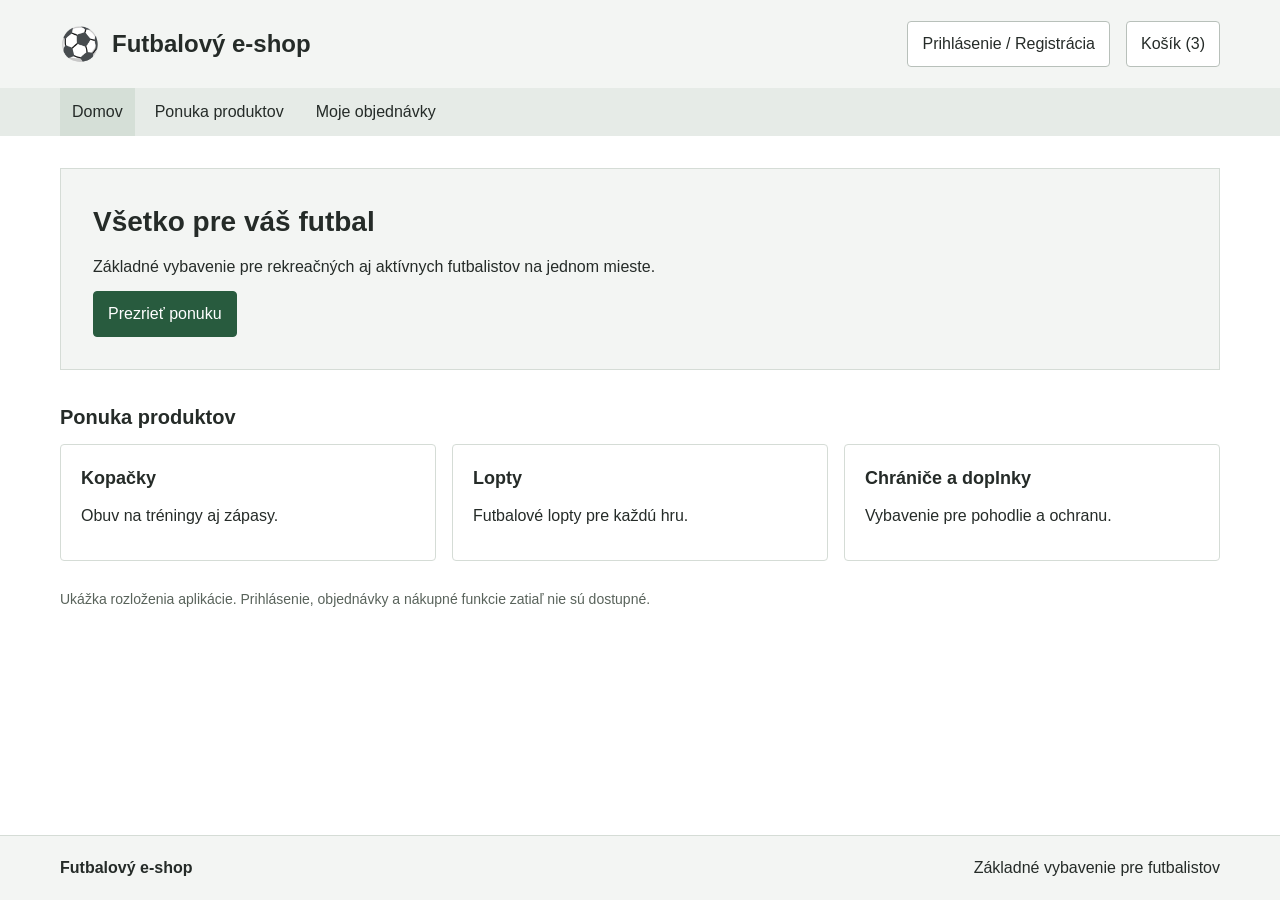
<file: html/index.html>
<!DOCTYPE html>
<html lang="sk">
<head>
    <meta charset="UTF-8">
    <meta name="viewport" content="width=device-width, initial-scale=1.0">
    <title>Domov | Futbalový e-shop</title>
    <link rel="stylesheet" href="style.css">
</head>
<body>
    <header class="header">
        <div class="container header-content">
            <a class="brand" href="index.html"><span class="logo" aria-hidden="true">⚽</span> Futbalový e-shop</a>
            <div class="header-actions">
                <button type="button">Prihlásenie / Registrácia</button>
                <a class="button" href="kosik.html">Košík (3)</a>
            </div>
        </div>
    </header>

    <nav class="navigation" aria-label="Hlavná navigácia">
        <div class="container nav-content">
            <a href="index.html" aria-current="page">Domov</a>
            <a href="#ponuka">Ponuka produktov</a>
            <button type="button">Moje objednávky</button>
        </div>
    </nav>

    <main class="container">
        <section class="welcome">
            <h1>Všetko pre váš futbal</h1>
            <p>Základné vybavenie pre rekreačných aj aktívnych futbalistov na jednom mieste.</p>
            <a class="button primary" href="#ponuka">Prezrieť ponuku</a>
        </section>

        <section id="ponuka" aria-labelledby="ponuka-title">
            <h2 id="ponuka-title">Ponuka produktov</h2>
            <div class="categories">
                <article class="panel">
                    <h3>Kopačky</h3>
                    <p>Obuv na tréningy aj zápasy.</p>
                </article>
                <article class="panel">
                    <h3>Lopty</h3>
                    <p>Futbalové lopty pre každú hru.</p>
                </article>
                <article class="panel">
                    <h3>Chrániče a doplnky</h3>
                    <p>Vybavenie pre pohodlie a ochranu.</p>
                </article>
            </div>
        </section>
        <p class="note">Ukážka rozloženia aplikácie. Prihlásenie, objednávky a nákupné funkcie zatiaľ nie sú dostupné.</p>
    </main>

    <footer class="footer">
        <div class="container footer-content">
            <strong>Futbalový e-shop</strong>
            <span>Základné vybavenie pre futbalistov</span>
        </div>
    </footer>
</body>
</html>
</file>
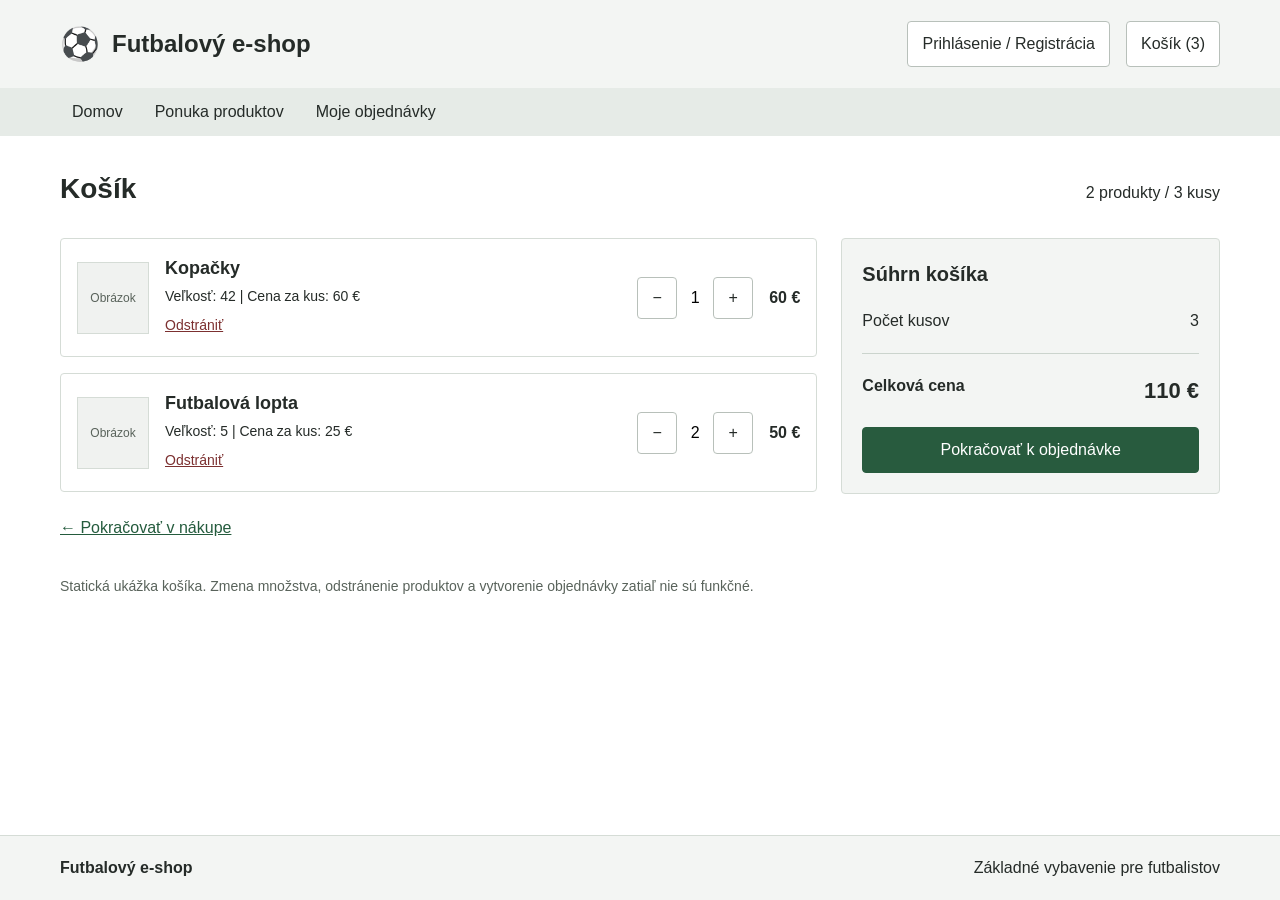
<file: html/kosik.html>
<!DOCTYPE html>
<html lang="sk">
<head>
    <meta charset="UTF-8">
    <meta name="viewport" content="width=device-width, initial-scale=1.0">
    <title>Košík | Futbalový e-shop</title>
    <link rel="stylesheet" href="style.css">
</head>
<body>
    <header class="header">
        <div class="container header-content">
            <a class="brand" href="index.html"><span class="logo" aria-hidden="true">⚽</span> Futbalový e-shop</a>
            <div class="header-actions">
                <button type="button">Prihlásenie / Registrácia</button>
                <a class="button" href="kosik.html" aria-current="page">Košík (3)</a>
            </div>
        </div>
    </header>

    <nav class="navigation" aria-label="Hlavná navigácia">
        <div class="container nav-content">
            <a href="index.html">Domov</a>
            <a href="index.html#ponuka">Ponuka produktov</a>
            <button type="button">Moje objednávky</button>
        </div>
    </nav>

    <main class="container">
        <div class="page-heading">
            <h1>Košík</h1>
            <p>2 produkty / 3 kusy</p>
        </div>

        <div class="cart-layout">
            <section aria-label="Produkty v košíku">
                <article class="cart-item">
                    <div class="product-image" aria-hidden="true">Obrázok</div>
                    <div class="product-info">
                        <h2>Kopačky</h2>
                        <p>Veľkosť: 42 | Cena za kus: 60 €</p>
                        <button class="remove" type="button" aria-label="Odstrániť kopačky">Odstrániť</button>
                    </div>
                    <div class="quantity" role="group" aria-label="Množstvo kopačiek">
                        <button type="button" aria-label="Znížiť množstvo kopačiek">−</button>
                        <input type="text" value="1" readonly aria-label="Počet kopačiek">
                        <button type="button" aria-label="Zvýšiť množstvo kopačiek">+</button>
                    </div>
                    <strong class="item-price">60 €</strong>
                </article>

                <article class="cart-item">
                    <div class="product-image" aria-hidden="true">Obrázok</div>
                    <div class="product-info">
                        <h2>Futbalová lopta</h2>
                        <p>Veľkosť: 5 | Cena za kus: 25 €</p>
                        <button class="remove" type="button" aria-label="Odstrániť futbalovú loptu">Odstrániť</button>
                    </div>
                    <div class="quantity" role="group" aria-label="Množstvo futbalových lôpt">
                        <button type="button" aria-label="Znížiť množstvo lôpt">−</button>
                        <input type="text" value="2" readonly aria-label="Počet lôpt">
                        <button type="button" aria-label="Zvýšiť množstvo lôpt">+</button>
                    </div>
                    <strong class="item-price">50 €</strong>
                </article>
                <a class="back-link" href="index.html#ponuka">← Pokračovať v nákupe</a>
            </section>

            <section class="summary panel" aria-labelledby="summary-title">
                <h2 id="summary-title">Súhrn košíka</h2>
                <dl>
                    <div><dt>Počet kusov</dt><dd>3</dd></div>
                    <div class="total"><dt>Celková cena</dt><dd>110 €</dd></div>
                </dl>
                <button class="primary" type="button">Pokračovať k objednávke</button>
            </section>
        </div>
        <p class="note">Statická ukážka košíka. Zmena množstva, odstránenie produktov a vytvorenie objednávky zatiaľ nie sú funkčné.</p>
    </main>

    <footer class="footer">
        <div class="container footer-content">
            <strong>Futbalový e-shop</strong>
            <span>Základné vybavenie pre futbalistov</span>
        </div>
    </footer>
</body>
</html>
</file>
<file: html/style.css>
/* Spoločné nastavenia */
* {
    box-sizing: border-box;
}

body {
    margin: 0;
    min-height: 100vh;
    display: flex;
    flex-direction: column;
    font-family: Arial, sans-serif;
    line-height: 1.5;
    color: #252b28;
    background: #fff;
}

.container {
    width: 100%;
    max-width: 1200px;
    margin: 0 auto;
    padding: 0 20px;
}

a {
    color: #245b3d;
}

button, input, .button {
    font: inherit;
}

button, .button {
    display: inline-block;
    padding: 10px 14px;
    border: 1px solid #b8c0ba;
    border-radius: 4px;
    color: #252b28;
    background: #fff;
    text-align: center;
    text-decoration: none;
    cursor: pointer;
}

button:hover, .button:hover {
    background: #edf2ee;
}

:focus-visible {
    outline: 3px solid #286a46;
    outline-offset: 3px;
}

h1, h2, h3, p {
    margin: 0 0 12px;
}

h1 { font-size: 28px; }
h2 { font-size: 20px; }
h3 { font-size: 18px; }

/* Hlavička, navigácia a pätička */
.header, .footer {
    background: #f3f5f3;
}

.header-content, .header-actions, .nav-content, .footer-content {
    display: flex;
    align-items: center;
    flex-wrap: wrap;
    gap: 16px;
}

.header-content, .footer-content {
    justify-content: space-between;
    padding-top: 20px;
    padding-bottom: 20px;
}

.brand {
    display: flex;
    align-items: center;
    gap: 12px;
    font-size: 24px;
    font-weight: bold;
    text-decoration: none;
    color: #252b28;
}

.logo { font-size: 32px; }

.navigation {
    background: #e6ebe7;
}

.nav-content { gap: 8px; }

.nav-content a, .nav-content button {
    padding: 12px;
    border: 0;
    border-radius: 0;
    background: transparent;
    color: #252b28;
    text-decoration: none;
}

.nav-content a:hover, .nav-content button:hover, .nav-content [aria-current] {
    background: #d5dfd7;
}

main.container {
    flex: 1;
    padding-top: 32px;
    padding-bottom: 32px;
}

.footer { border-top: 1px solid #d5dcd6; }

/* Úvodná stránka */
.welcome {
    padding: 32px;
    margin-bottom: 32px;
    background: #f3f5f3;
    border: 1px solid #d5dcd6;
}

.categories {
    display: grid;
    grid-template-columns: repeat(3, 1fr);
    gap: 16px;
}

.panel {
    padding: 20px;
    border: 1px solid #d5dcd6;
    border-radius: 4px;
}

/* Košík */
.page-heading {
    display: flex;
    align-items: baseline;
    justify-content: space-between;
    flex-wrap: wrap;
    gap: 8px;
    margin-bottom: 16px;
}

.cart-layout {
    display: grid;
    grid-template-columns: minmax(0, 2fr) minmax(0, 1fr);
    align-items: start;
    gap: 24px;
}

.cart-item {
    display: flex;
    align-items: center;
    flex-wrap: wrap;
    gap: 16px;
    padding: 16px;
    margin-bottom: 16px;
    border: 1px solid #d5dcd6;
    border-radius: 4px;
}

.product-image {
    display: flex;
    align-items: center;
    justify-content: center;
    width: 72px;
    height: 72px;
    background: #f0f2f0;
    border: 1px solid #d5dcd6;
    font-size: 12px;
    color: #59635b;
}

.product-info { flex: 1 1 180px; }
.product-info h2 { margin-bottom: 4px; font-size: 18px; }
.product-info p { margin-bottom: 4px; font-size: 14px; }

.remove {
    padding: 4px 0;
    border: 0;
    background: transparent;
    color: #7c3030;
    text-decoration: underline;
    font-size: 14px;
}

.quantity { display: flex; }
.quantity button { width: 40px; padding: 8px; }
.quantity input {
    width: 36px;
    min-width: 0;
    padding: 0;
    border: 0;
    background: #fff;
    text-align: center;
}

.item-price { margin-left: auto; white-space: nowrap; }
.back-link { display: inline-block; padding: 8px 0; }
.summary { background: #f3f5f3; }
.summary dl { margin: 20px 0; }
.summary dl div { display: flex; justify-content: space-between; gap: 12px; }
.summary dd { margin: 0; white-space: nowrap; }
.total { margin-top: 20px; padding-top: 20px; border-top: 1px solid #cbd4cd; font-weight: bold; }
.total dd { font-size: 22px; }
.summary button { width: 100%; }
.primary { background: #285b3e; color: #fff; border-color: #285b3e; }
.primary:hover { background: #1e472f; }
.note { margin: 28px 0 0; font-size: 14px; color: #59635b; }

/* Mobil a menšie tablety */
@media (max-width: 760px) {
    .cart-layout, .categories { grid-template-columns: 1fr; }
    .header-content { align-items: flex-start; }
    .header-actions { gap: 8px; }
    .brand { font-size: 21px; }
    .welcome { padding: 20px; }
    .footer-content { flex-direction: column; align-items: flex-start; gap: 4px; }
}

@media (max-width: 400px) {
    .container { padding-left: 12px; padding-right: 12px; }
    .cart-item { gap: 12px; }
    .product-info { flex-basis: 140px; }
}
</file>
